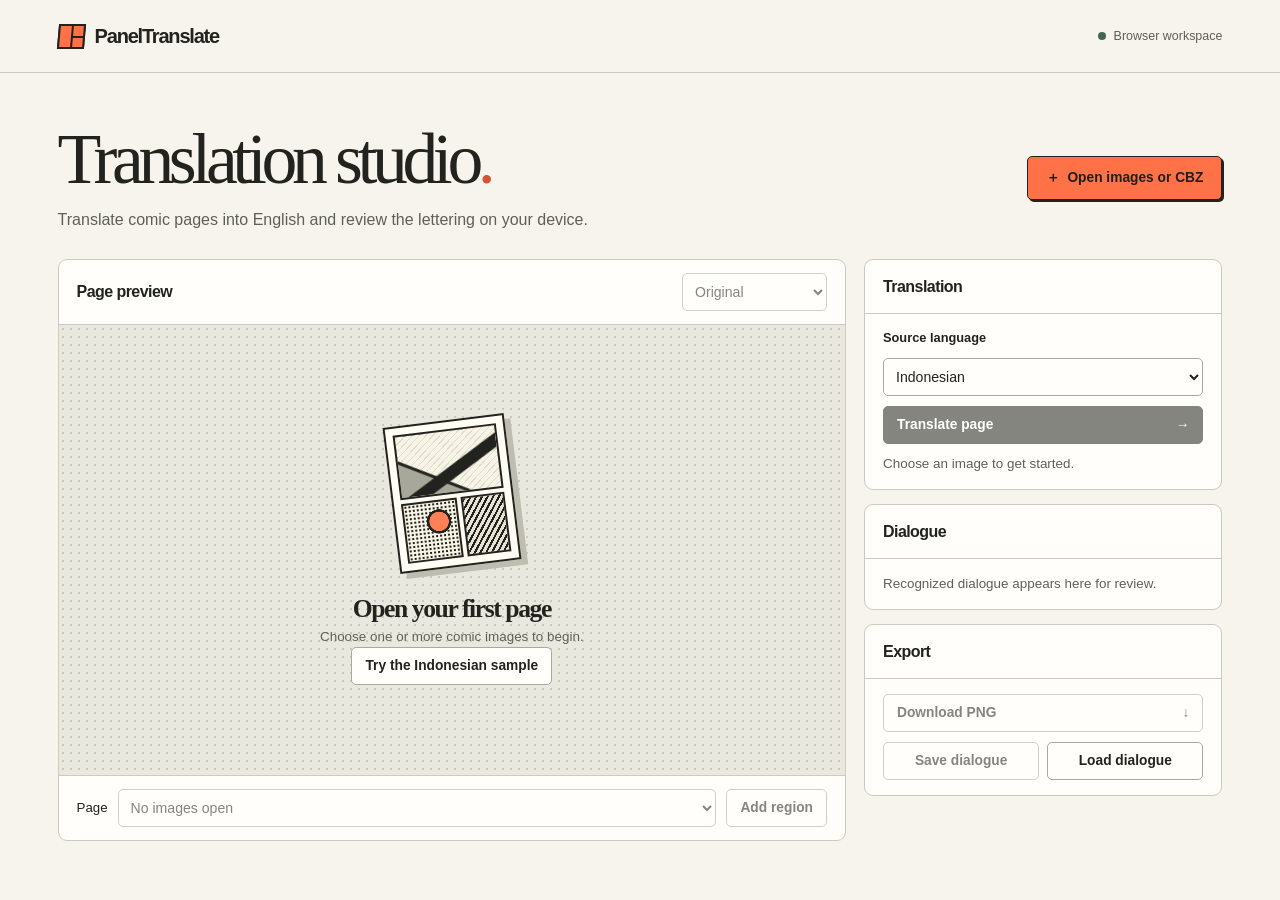
<file: index.html>
<!doctype html>
<html lang="en">
<head>
  <meta charset="utf-8">
  <meta name="viewport" content="width=device-width,initial-scale=1">
  <meta name="theme-color" content="#f6f4ed">
  <title>PanelTranslate · Comic translation workspace</title>
  <link rel="stylesheet" href="./style.css">
</head>
<body>
  <header class="mast">
    <a class="wordmark" href="./" aria-label="PanelTranslate home"><span class="logo" aria-hidden="true"><i></i><i></i><i></i></span>PanelTranslate</a>
    <span class="local"><i aria-hidden="true"></i> Browser workspace</span>
  </header>
  <main>
    <div class="intro">
      <div><h1>Translation studio<span>.</span></h1><p>Translate comic pages into English and review the lettering on your device.</p></div>
      <label class="button primary upload"><span aria-hidden="true">＋</span> Open images or CBZ<input type="file" id="files" accept="image/*,.cbz,.zip" multiple></label>
    </div>
    <div class="workspace">
      <section class="panel preview-panel" aria-labelledby="preview-title">
        <header class="panel-head"><h2 id="preview-title">Page preview</h2><select id="view" aria-label="Preview version"><option value="original">Original</option><option value="output">Translation</option><option value="regions">Detected regions</option></select></header>
        <div class="stage">
          <canvas id="preview" width="0" height="0" aria-label="Comic page preview">Comic page preview</canvas>
          <div class="empty">
            <div class="print" aria-hidden="true"><div class="panoramic"></div><div class="sun"></div><div class="speed"></div></div>
            <h3>Open your first page</h3><p>Choose one or more comic images to begin.</p><button type="button" id="sample">Try the Indonesian sample</button>
          </div>
        </div>
        <footer class="page-bar"><label for="pages">Page</label><select id="pages" aria-label="Current page"><option value="">No images open</option></select><button id="addRegion" type="button">Add region</button></footer>
      </section>
      <aside class="right">
        <section class="panel settings" aria-labelledby="settings-title">
          <header class="panel-head"><h2 id="settings-title">Translation</h2></header>
          <div class="settings-body">
            <label for="language">Source language</label>
            <select id="language"><option value="ind">Indonesian</option><option value="jpn">Japanese</option><option value="kor">Korean</option><option value="chi_sim">Chinese (Simplified)</option><option value="chi_tra">Chinese (Traditional)</option><option value="spa">Spanish</option><option value="fra">French</option><option value="por">Portuguese</option><option value="vie">Vietnamese</option><option value="tha">Thai</option><option value="rus">Russian</option><option value="eng">English</option></select>
            <button class="run" id="run" type="button">Translate page <span aria-hidden="true">→</span></button>
            <button id="batch" type="button" hidden>Translate chapter</button>
            <p id="status" role="status" aria-live="polite">Choose an image to get started.</p>
          </div>
        </section>
        <section class="panel dialogue" aria-labelledby="dialogue-title"><header class="panel-head"><h2 id="dialogue-title">Dialogue</h2></header><div id="regions"></div></section>
        <section class="panel export" aria-labelledby="export-title"><header class="panel-head"><h2 id="export-title">Export</h2></header>
          <div class="export-body"><button id="download" type="button">Download PNG <span aria-hidden="true">↓</span></button><button id="chapterDownload" type="button" hidden>Download chapter CBZ</button><div class="json"><button id="saveJson" type="button">Save dialogue</button><label class="button">Load dialogue<input id="loadJson" type="file" accept="application/json,.json"></label></div></div>
        </section>
      </aside>
    </div>
  </main>
  <script type="module" src="./app.js"></script>
</body>
</html>
</file>
<file: style.css>
:root{--ink:#22231e;--paper:#f6f4ed;--panel:#fffefa;--line:#cccac1;--accent:#ff7248;--muted:#5e6058;color:var(--ink);background:var(--paper);font:16px/1.45 'DM Sans',-apple-system,BlinkMacSystemFont,'Segoe UI',sans-serif}
*{box-sizing:border-box}
body{margin:0}
button,select,input,textarea{font:inherit;color:inherit}
button,.button,select{border:1px solid #aaa99f;border-radius:5px;background:var(--panel);min-height:38px}
button,.button{cursor:pointer;font-size:.86rem;font-weight:650;padding:8px 13px}
button:hover:enabled,.button:hover{border-color:var(--ink);background:#efeee6}
button:disabled,select:disabled{opacity:.55;cursor:default}
:focus-visible,.button:focus-within{outline:3px solid #2773bb;outline-offset:3px}
.button{display:inline-flex;align-items:center;justify-content:center;position:relative}
.button input{position:absolute;inset:0;opacity:0;width:100%;height:100%;cursor:pointer}
.mast,main{max-width:1536px;margin:auto;padding-inline:clamp(18px,4.5vw,80px)}
.mast{height:73px;display:flex;align-items:center;justify-content:space-between;gap:15px;border-bottom:1px solid var(--line)}
.wordmark{display:inline-flex;align-items:center;gap:10px;color:var(--ink);font-weight:800;font-size:1.25rem;letter-spacing:-.06em;text-decoration:none}
.logo{display:grid;grid-template-columns:1fr 1fr;grid-template-rows:1fr 1fr;gap:2px;background:var(--ink);border:2px solid var(--ink);width:27px;height:25px;transform:skew(-5deg)}
.logo i{background:var(--accent)}.logo i:first-child{grid-row:span 2}
.local{font-size:.78rem;display:flex;align-items:center;gap:8px;color:var(--muted)}
.local i{width:8px;height:8px;background:#426750;border-radius:50%}
.intro{display:flex;justify-content:space-between;align-items:center;gap:16px;padding:clamp(27px,4vw,56px) 0 28px}
h1,h2,h3,p{margin:0}
h1{font-family:'Instrument Serif',Georgia,serif;font-size:clamp(2.8rem,5.6vw,5.8rem);font-weight:500;line-height:1;letter-spacing:-.075em}
h1 span{color:#d35430}.intro p{margin-top:12px;color:var(--muted)}
.primary,.primary:hover{background:var(--accent);border:1px solid var(--ink);color:#211f1a}
.upload{gap:7px;white-space:nowrap;min-height:44px;padding-inline:18px;box-shadow:2px 2px 0 var(--ink)}
.workspace{display:grid;grid-template-columns:minmax(0,2.2fr) minmax(280px,1fr);gap:18px;align-items:start;padding-bottom:48px}
.panel{border:1px solid var(--line);border-radius:9px;background:var(--panel);overflow:hidden}
.panel-head,.page-bar{display:flex;align-items:center;gap:10px;padding:13px 18px}.panel-head{justify-content:space-between;border-bottom:1px solid var(--line);min-height:54px}
h2{font-size:1rem;font-weight:720;letter-spacing:-.035em}
select{padding:6px 8px;font-size:.88rem;max-width:100%}
.stage{position:relative;min-height:clamp(380px,50vh,650px);display:grid;place-items:center;background-color:#e9e8df;background-image:radial-gradient(#c9c8bf .8px,transparent .8px);background-size:8px 8px;padding:20px}
#preview{display:block;max-width:100%;height:auto;touch-action:none}
#preview[width="0"]{display:none}
.empty{display:none;text-align:center;align-items:center;flex-direction:column}
#preview[width="0"]+.empty{display:flex}
.print{position:relative;width:122px;height:147px;transform:rotate(-7deg);border:2px solid var(--ink);background:#fffdf3;box-shadow:6px 6px 0 #bebdb1;display:grid;grid-template-columns:1.25fr 1fr;grid-template-rows:1.1fr 1fr;gap:4px;padding:7px;margin:5px 0 23px}
.print div{border:2px solid var(--ink)}
.panoramic{grid-column:span 2;background:linear-gradient(150deg,transparent 54%,var(--ink) 55% 66%,transparent 67%),linear-gradient(28deg,#a7a79a 29%,var(--ink) 30% 32%,transparent 33%),repeating-linear-gradient(-40deg,#f7f4e6 0 4px,#deddd0 4px 5px)}
.sun{background:radial-gradient(circle at 65% 35%,#ff8055 0 19%,var(--ink) 20% 24%,transparent 25%),radial-gradient(var(--ink) .8px,transparent 1px) #f7f4e6;background-size:auto,4px 4px}
.speed{background:repeating-linear-gradient(125deg,var(--ink) 0 2px,#e6e3d5 2px 5px)}
h3{font-family:Georgia,serif;font-size:1.6rem;letter-spacing:-.055em}
.empty p,#status,#regions:empty::after{font-size:.84rem;color:var(--muted);line-height:1.5}
.page-bar{border-top:1px solid var(--line);font-size:.83rem}
#pages{flex:1;min-width:0}
.right{display:grid;gap:14px}.settings-body,.export-body,#regions{padding:15px 18px;display:grid;gap:10px}
.settings-body>label{font-size:.8rem;font-weight:650}.settings-body select{width:100%}
.run,#download{display:flex;justify-content:space-between;align-items:center;width:100%}
.run,.run:hover:enabled{background:var(--ink);color:white;border-color:var(--ink)}
#regions:empty::after{content:'Recognized dialogue appears here for review.'}
#regions>*+*{border-top:1px solid var(--line);padding-top:12px}
#regions textarea{display:block;width:100%;min-height:66px;border:1px solid var(--line);padding:8px;background:white;border-radius:4px;resize:vertical}
#regions label{font-size:.82rem}
.json{display:grid;grid-template-columns:1fr 1fr;gap:8px}
@media(max-width:800px){.workspace{grid-template-columns:minmax(0,1fr)}.stage{min-height:340px}.intro{align-items:flex-start}.intro p{max-width:40ch}}
@media(max-width:540px){.mast{height:58px}.intro{display:grid;padding-block:24px}.intro p{font-size:.91rem}.upload{justify-self:start}.panel-head,.page-bar{padding-inline:12px}.stage{min-height:280px;padding:10px}.local{font-size:.7rem}.workspace{gap:12px}}
</file>
